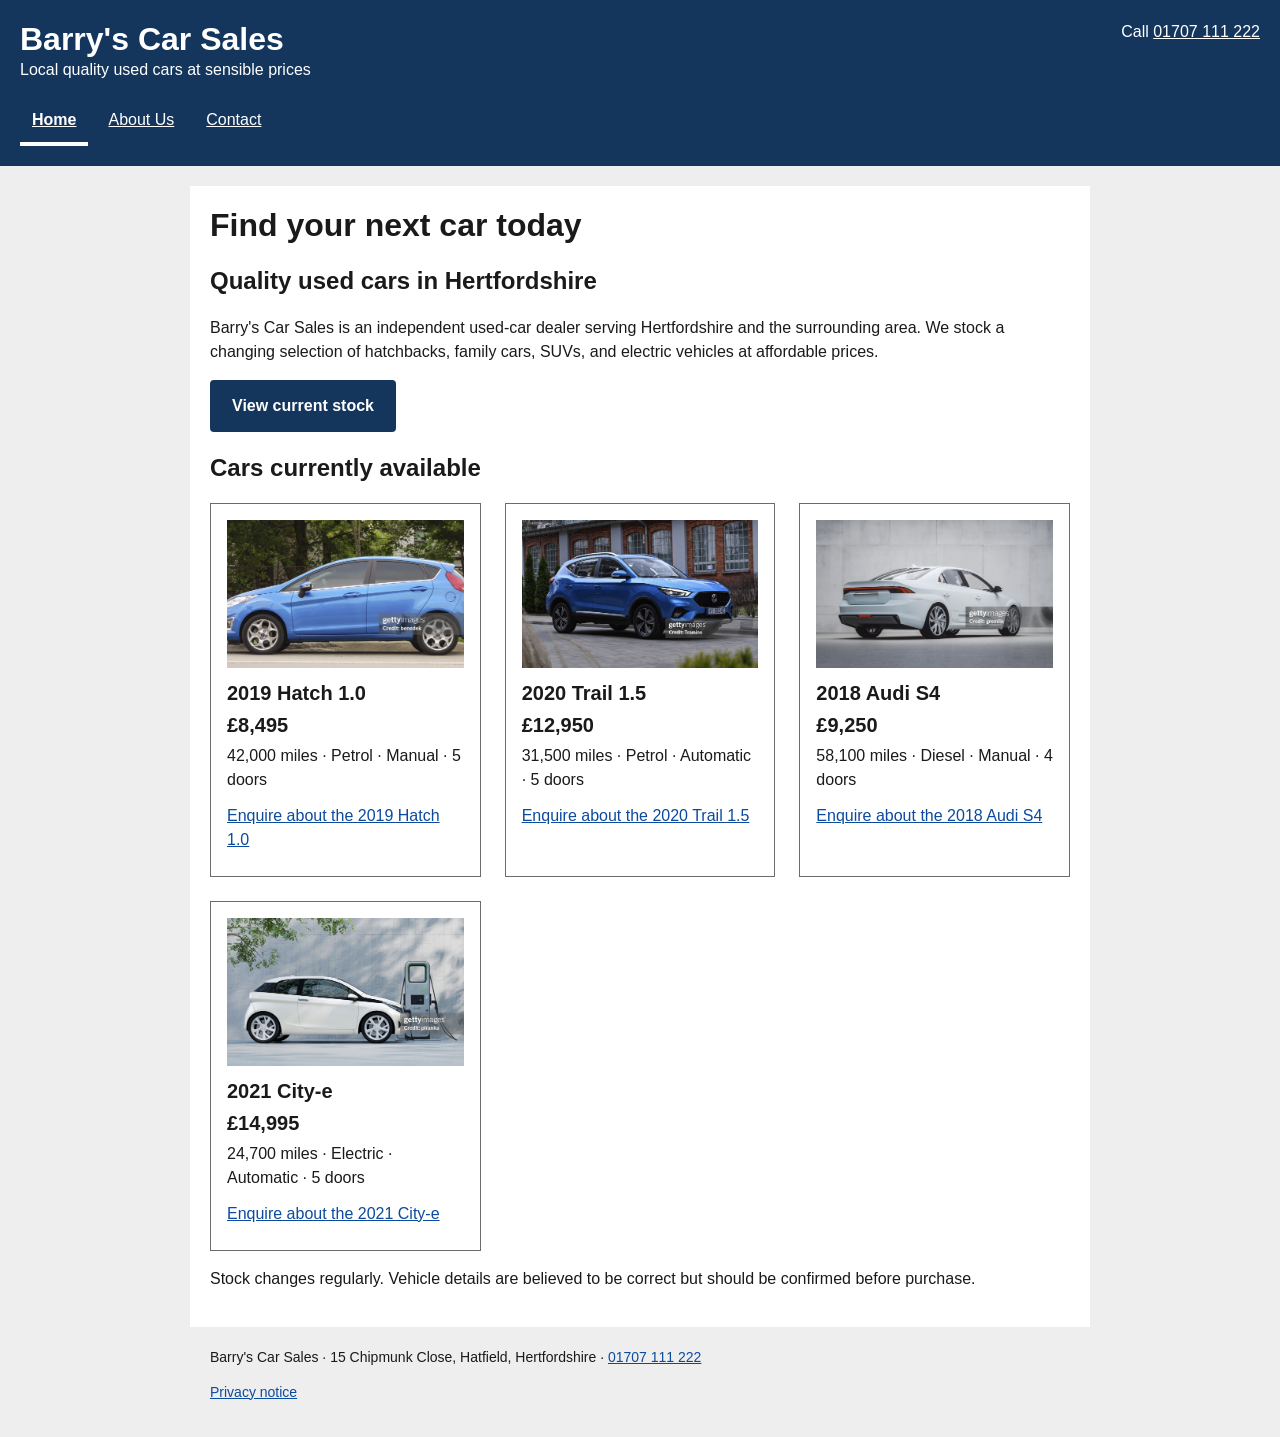
<file: index.html>
<!DOCTYPE html>
<html lang="en">
<head>
    <meta charset="utf-8">
    <meta name="viewport" content="width=device-width, initial-scale=1">
    <meta name="description" content="Barry's Car Sales is an independent used-car dealer in Hatfield, Hertfordshire. Browse our current stock.">
    <title>Used Cars in Hatfield | Barry's Car Sales</title>
    <link rel="icon" href="favicon.svg" type="image/svg+xml">
    <link rel="stylesheet" href="styles.css">
    <script src="script.js" defer></script>
</head>
<body>
<a class="skip-link" href="#main">Skip to main content</a>

<header>
    <div class="header-top">
        <div>
            <p class="site-name"><a href="index.html">Barry's Car Sales</a></p>
            <p>Local quality used cars at sensible prices</p>
        </div>
        <p>Call <a href="tel:+441707111222">01707 111 222</a></p>
    </div>
    <nav aria-label="Main">
        <a href="index.html" aria-current="page">Home</a>
        <a href="about.html">About Us</a>
        <a href="enquiry.html">Contact</a>
    </nav>
</header>

<main id="main">
    <h1>Find your next car today</h1>

    <section aria-labelledby="intro">
        <h2 id="intro">Quality used cars in Hertfordshire</h2>
        <p>Barry's Car Sales is an independent used-car dealer serving Hertfordshire and the surrounding area. We stock a changing selection of hatchbacks, family cars, SUVs, and electric vehicles at affordable prices.</p>
        <p><a class="button" href="#cars">View current stock</a></p>
    </section>

    <section aria-labelledby="cars">
        <h2 id="cars">Cars currently available</h2>

        <ul class="cars">
            <li>
                <img src="hatchback.jpg" alt="Blue five-door hatchback parked at the roadside">
                <h3>2019 Hatch 1.0</h3>
                <p class="price">£8,495</p>
                <p>42,000 miles · Petrol · Manual · 5 doors</p>
                <a href="enquiry.html?car=2019+Hatch+1.0">Enquire about the 2019 Hatch 1.0</a>
            </li>

            <li>
                <img src="suv.jpg" alt="A blue SUV for sale">
                <h3>2020 Trail 1.5</h3>
                <p class="price">£12,950</p>
                <p>31,500 miles · Petrol · Automatic · 5 doors</p>
                <a href="enquiry.html?car=2020+Trail+1.5">Enquire about the 2020 Trail 1.5</a>
            </li>

            <li>
                <img src="saloon.jpg" alt="White saloon car seen from the rear, parked in front of a concrete wall">
                <h3>2018 Audi S4</h3>
                <p class="price">£9,250</p>
                <p>58,100 miles · Diesel · Manual · 4 doors</p>
                <a href="enquiry.html?car=2018+Audi+S4">Enquire about the 2018 Audi S4</a>
            </li>

            <li>
                <img src="electric.jpg" alt="White electric car connected to a charging point">
                <h3>2021 City-e</h3>
                <p class="price">£14,995</p>
                <p>24,700 miles · Electric · Automatic · 5 doors</p>
                <a href="enquiry.html?car=2021+City-e">Enquire about the 2021 City-e</a>
            </li>
        </ul>
    </section>

    <p>Stock changes regularly. Vehicle details are believed to be correct but should be confirmed before purchase.</p>
</main>

<footer>
    <address>
        Barry's Car Sales · 15 Chipmunk Close, Hatfield, Hertfordshire ·
        <a href="tel:+441707111222">01707 111 222</a>
    </address>
    <p><a href="privacy.html">Privacy notice</a></p>
</footer>
</body>
</html>
</file>
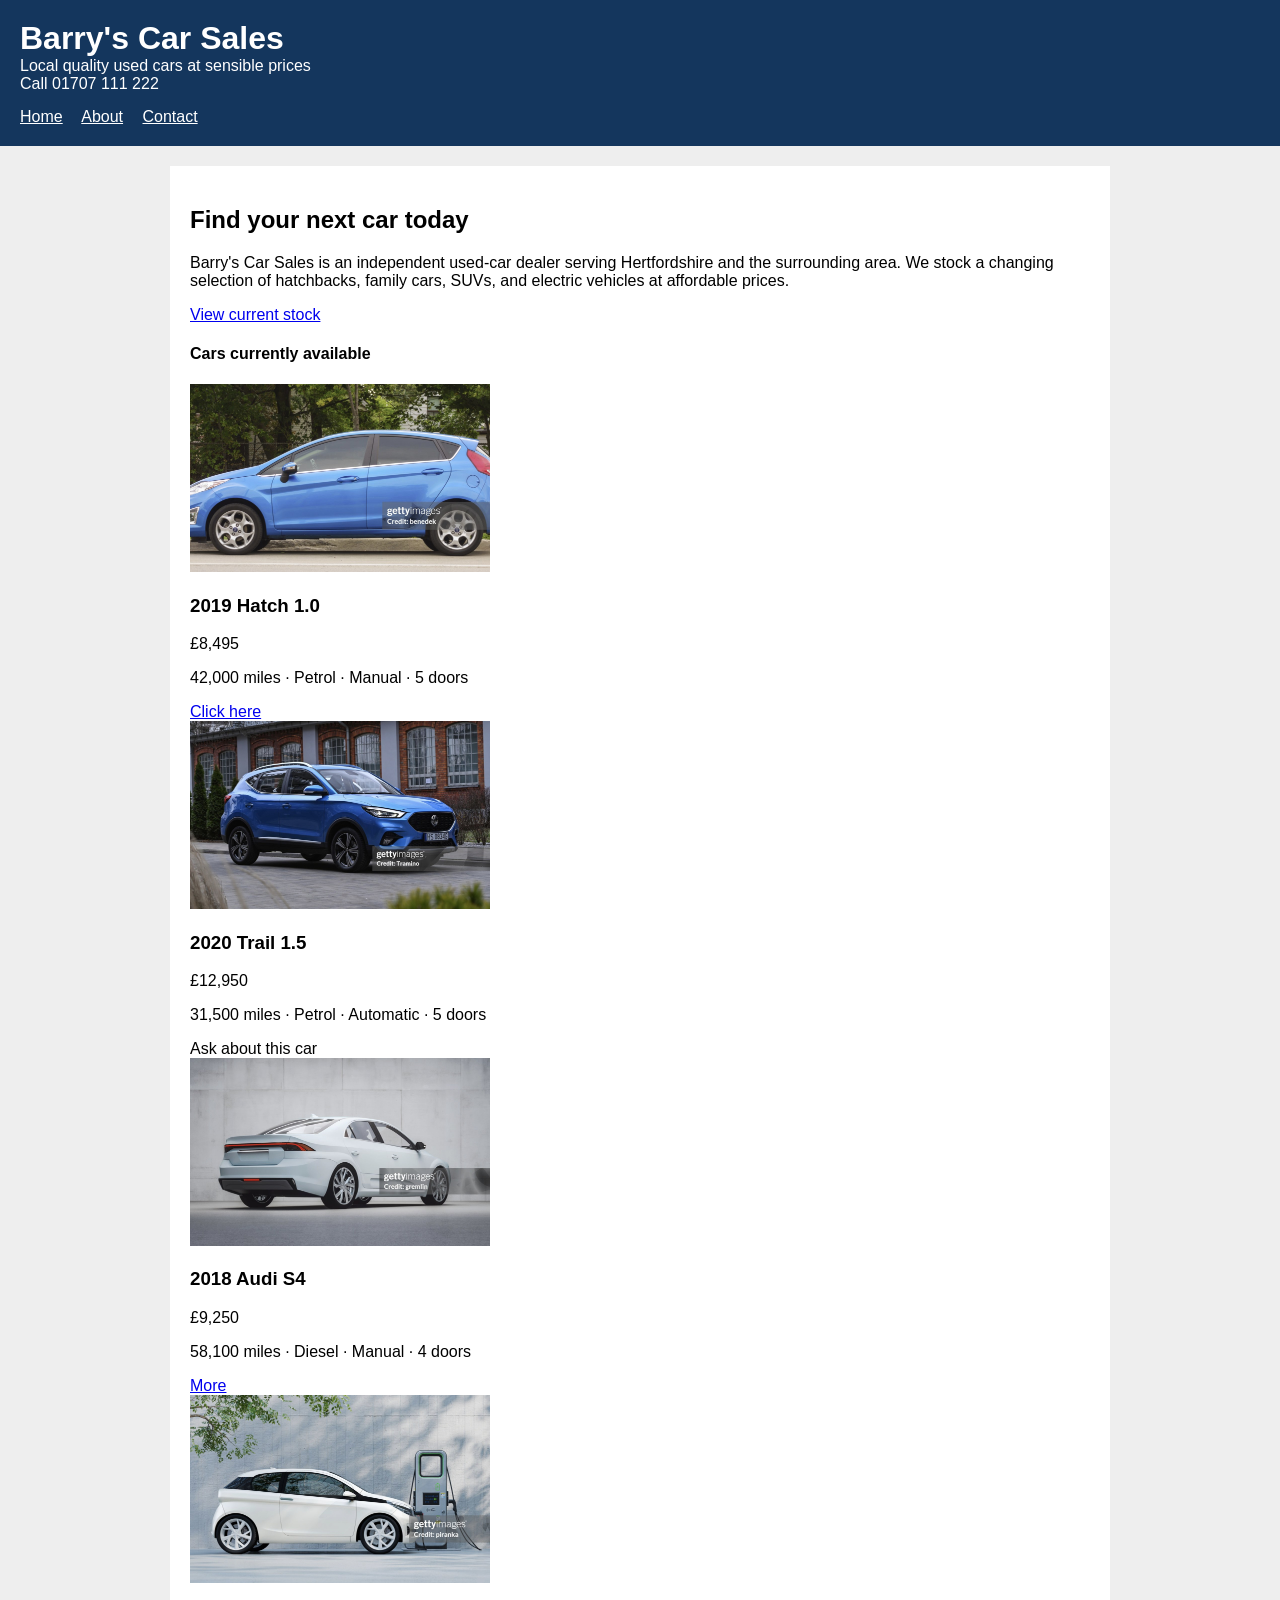
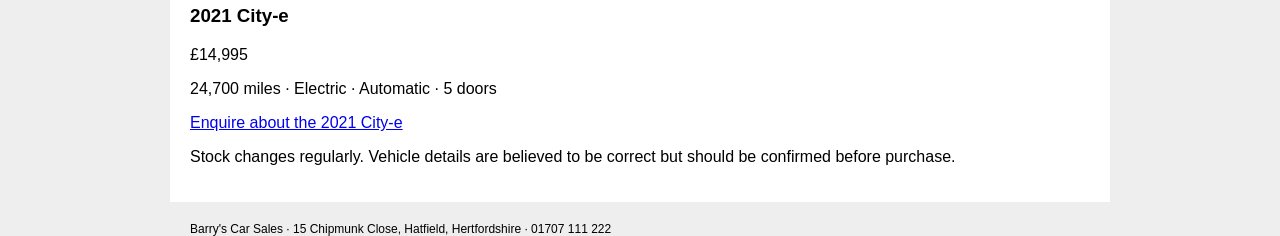
<file: original/index.html>
<!DOCTYPE html>
<html>
<head>
    <meta charset="utf-8">
    <title>Barry's Car Sales</title>
    <link rel="stylesheet" href="styles.css">
    <script src="script.js" defer></script>
</head>
<body>
<header>
    <div>
        <div>
            <h1>Barry's Car Sales</h1>
            <div>Local quality used cars at sensible prices</div>
        </div>
        <div>Call 01707 111 222</div>
    </div>
    <nav>
        <a href="index.html">Home</a>
        <a href="about.html">About</a>
        <a href="enquiry.html">Contact</a>
    </nav>
</header>

<main>
    <section>
        <h2>Find your next car today</h2>
        <p>Barry's Car Sales is an independent used-car dealer serving Hertfordshire and the surrounding area. We stock a changing selection of hatchbacks, family cars, SUVs, and electric vehicles at affordable prices.</p>
        <a href="#cars">View current stock</a>
    </section>

    <h4 id="cars">Cars currently available</h4>

    <div>
        <div>
            <img src="hatchback.jpg">
            <h3>2019 Hatch 1.0</h3>
            <div>£8,495</div>
            <p>42,000 miles · Petrol · Manual · 5 doors</p>
            <a href="enquiry.html">Click here</a>
        </div>

        <div>
            <img src="suv.jpg" alt="A blue SUV for sale">
            <h3>2020 Trail 1.5</h3>
            <div>£12,950</div>
            <p>31,500 miles · Petrol · Automatic · 5 doors</p>
            <div id="suv-enquiry">Ask about this car</div>
        </div>

        <div>
            <img src="saloon.jpg" alt="car">
            <h3>2018 Audi S4</h3>
            <div>£9,250</div>
            <p>58,100 miles · Diesel · Manual · 4 doors</p>
            <a href="enquiry.html">More</a>
        </div>

        <div>
            <img src="electric.jpg" alt="White electric car connected to a charging point">
            <h3>2021 City-e</h3>
            <div>£14,995</div>
            <p>24,700 miles · Electric · Automatic · 5 doors</p>
            <a href="enquiry.html">Enquire about the 2021 City-e</a>
        </div>
    </div>

    <p>Stock changes regularly. Vehicle details are believed to be correct but should be confirmed before purchase.</p>
</main>

<footer>
    Barry's Car Sales · 15 Chipmunk Close, Hatfield, Hertfordshire · 01707 111 222
</footer>
</body>
</html>
</file>
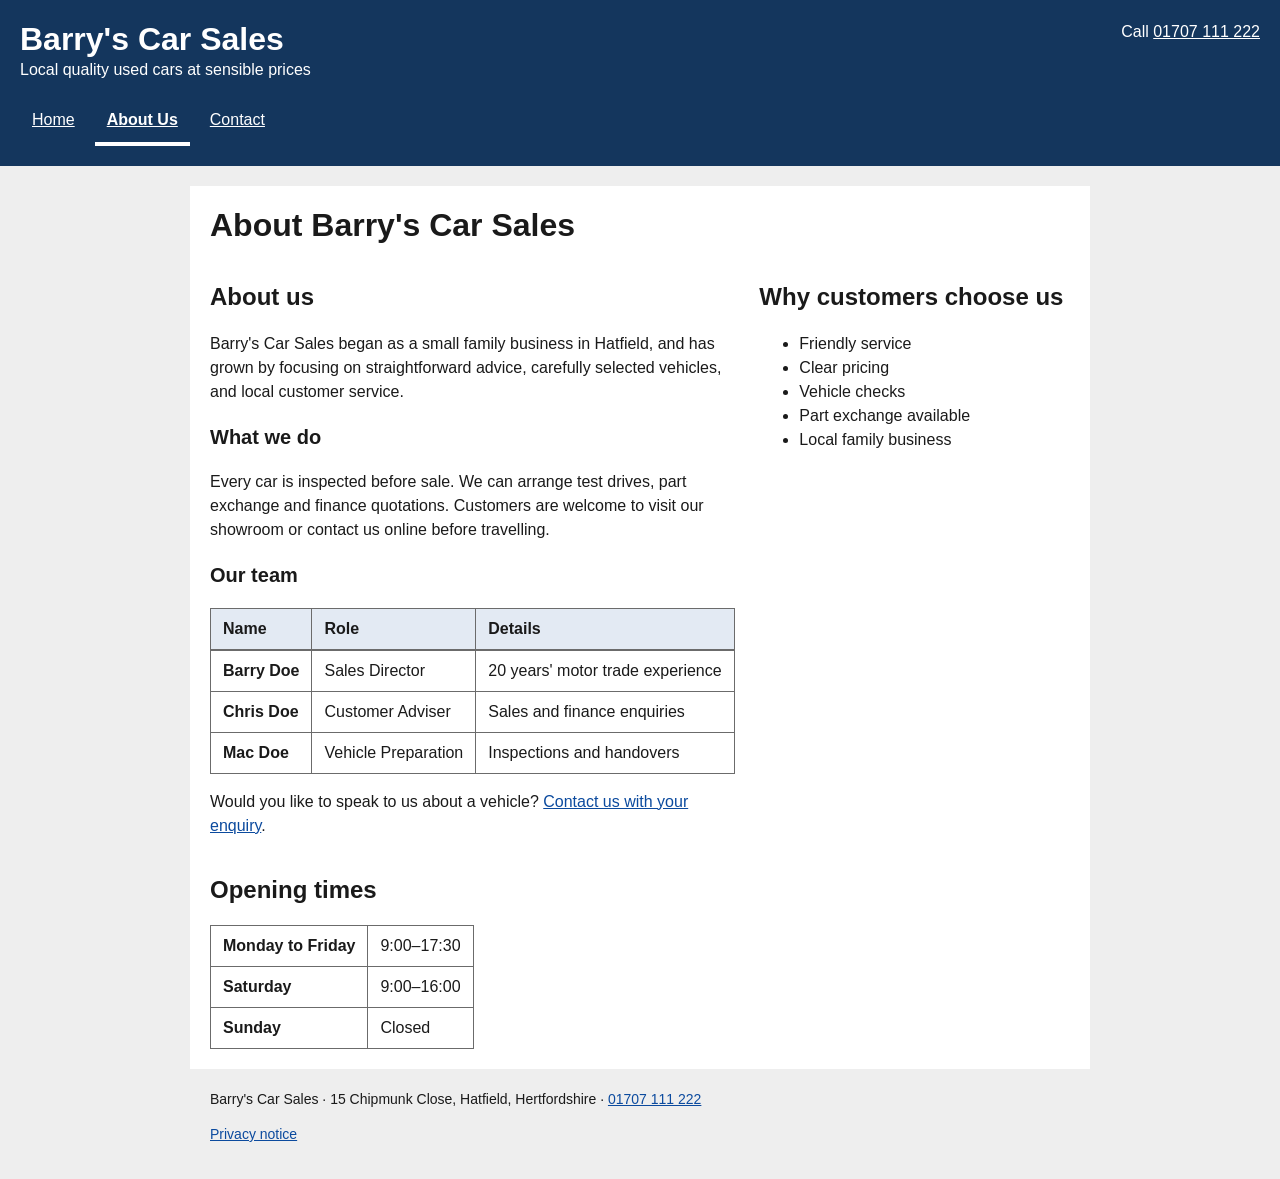
<file: about.html>
<!DOCTYPE html>
<html lang="en">
<head>
    <meta charset="utf-8">
    <meta name="viewport" content="width=device-width, initial-scale=1">
    <meta name="description" content="About Barry's Car Sales, a local family business in Hatfield selling quality used cars.">
    <title>About Us | Barry's Car Sales</title>
    <link rel="icon" href="favicon.svg" type="image/svg+xml">
    <link rel="stylesheet" href="styles.css">
    <script src="script.js" defer></script>
</head>
<body>
<a class="skip-link" href="#main">Skip to main content</a>

<header>
    <div class="header-top">
        <div>
            <p class="site-name"><a href="index.html">Barry's Car Sales</a></p>
            <p>Local quality used cars at sensible prices</p>
        </div>
        <p>Call <a href="tel:+441707111222">01707 111 222</a></p>
    </div>
    <nav aria-label="Main">
        <a href="index.html">Home</a>
        <a href="about.html" aria-current="page">About Us</a>
        <a href="enquiry.html">Contact</a>
    </nav>
</header>

<main id="main">
    <h1>About Barry's Car Sales</h1>

    <div>
        <section>
            <h2>About us</h2>
            <p>Barry's Car Sales began as a small family business in Hatfield, and has grown by focusing on straightforward advice, carefully selected vehicles, and local customer service.</p>

            <h3>What we do</h3>
            <p>Every car is inspected before sale. We can arrange test drives, part exchange and finance quotations. Customers are welcome to visit our showroom or contact us online before travelling.</p>

            <h3>Our team</h3>
            <table>
                <caption class="visually-hidden">Our team and their roles</caption>
                <thead>
                    <tr>
                        <th scope="col">Name</th>
                        <th scope="col">Role</th>
                        <th scope="col">Details</th>
                    </tr>
                </thead>
                <tbody>
                    <tr>
                        <th scope="row">Barry Doe</th>
                        <td>Sales Director</td>
                        <td>20 years' motor trade experience</td>
                    </tr>
                    <tr>
                        <th scope="row">Chris Doe</th>
                        <td>Customer Adviser</td>
                        <td>Sales and finance enquiries</td>
                    </tr>
                    <tr>
                        <th scope="row">Mac Doe</th>
                        <td>Vehicle Preparation</td>
                        <td>Inspections and handovers</td>
                    </tr>
                </tbody>
            </table>

            <p>Would you like to speak to us about a vehicle? <a href="enquiry.html">Contact us with your enquiry</a>.</p>
        </section>

        <aside aria-labelledby="why-us">
            <h2 id="why-us">Why customers choose us</h2>
            <ul>
                <li>Friendly service</li>
                <li>Clear pricing</li>
                <li>Vehicle checks</li>
                <li>Part exchange available</li>
                <li>Local family business</li>
            </ul>
        </aside>
    </div>

    <section aria-labelledby="opening-times">
        <h2 id="opening-times">Opening times</h2>
        <table>
            <caption class="visually-hidden">Opening times</caption>
            <tbody>
                <tr><th scope="row">Monday to Friday</th><td>9:00–17:30</td></tr>
                <tr><th scope="row">Saturday</th><td>9:00–16:00</td></tr>
                <tr><th scope="row">Sunday</th><td>Closed</td></tr>
            </tbody>
        </table>
    </section>
</main>

<footer>
    <address>
        Barry's Car Sales · 15 Chipmunk Close, Hatfield, Hertfordshire ·
        <a href="tel:+441707111222">01707 111 222</a>
    </address>
    <p><a href="privacy.html">Privacy notice</a></p>
</footer>
</body>
</html>
</file>
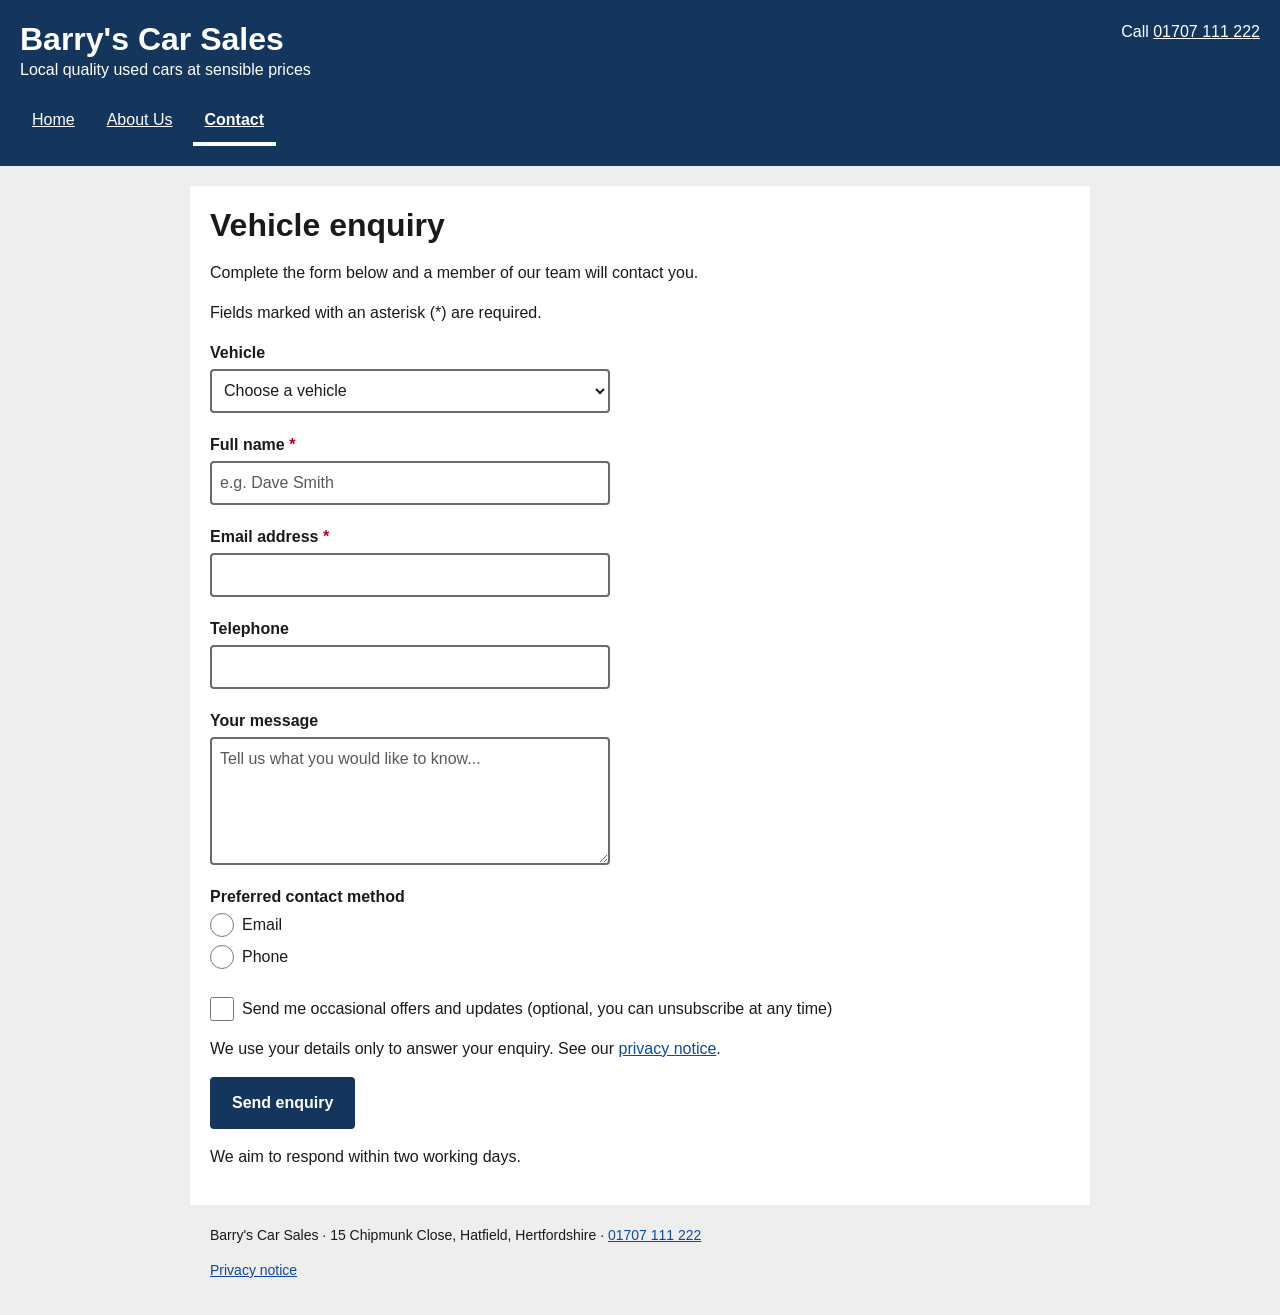
<file: enquiry.html>
<!DOCTYPE html>
<html lang="en">
<head>
    <meta charset="utf-8">
    <meta name="viewport" content="width=device-width, initial-scale=1">
    <meta name="description" content="Send a vehicle enquiry to Barry's Car Sales in Hatfield.">
    <title>Vehicle Enquiry | Barry's Car Sales</title>
    <link rel="icon" href="favicon.svg" type="image/svg+xml">
    <link rel="stylesheet" href="styles.css">
    <script src="script.js" defer></script>
</head>
<body>
<a class="skip-link" href="#main">Skip to main content</a>

<header>
    <div class="header-top">
        <div>
            <p class="site-name"><a href="index.html">Barry's Car Sales</a></p>
            <p>Local quality used cars at sensible prices</p>
        </div>
        <p>Call <a href="tel:+441707111222">01707 111 222</a></p>
    </div>
    <nav aria-label="Main">
        <a href="index.html">Home</a>
        <a href="about.html">About Us</a>
        <a href="enquiry.html" aria-current="page">Contact</a>
    </nav>
</header>

<main id="main">
    <h1>Vehicle enquiry</h1>
    <p>Complete the form below and a member of our team will contact you.</p>
    <p>Fields marked with an asterisk (<span aria-hidden="true">*</span><span class="visually-hidden">star</span>) are required.</p>

    <div id="error-summary" class="error-summary" role="alert" tabindex="-1" hidden></div>
    <div id="success" class="success" role="status" tabindex="-1" hidden>
        Thank you. Your enquiry has been sent and we aim to respond within two working days.
    </div>

    <form id="enquiry-form" action="#" method="post" novalidate>
        <div class="field">
            <label for="car">Vehicle</label>
            <select id="car" name="car">
                <option value="">Choose a vehicle</option>
                <option>2019 Hatch 1.0</option>
                <option>2020 Trail 1.5</option>
                <option>2018 Audi S4</option>
                <option>2021 City-e</option>
            </select>
        </div>

        <div class="field">
            <label for="name">Full name <span class="req" aria-hidden="true">*</span></label>
            <input type="text" id="name" name="name" autocomplete="name"
                   placeholder="e.g. Dave Smith" required aria-describedby="name-error">
            <p class="error" id="name-error" hidden></p>
        </div>

        <div class="field">
            <label for="email">Email address <span class="req" aria-hidden="true">*</span></label>
            <input type="email" id="email" name="email" autocomplete="email"
                   required aria-describedby="email-error">
            <p class="error" id="email-error" hidden></p>
        </div>

        <div class="field">
            <label for="phone">Telephone</label>
            <input type="tel" id="phone" name="phone" autocomplete="tel">
        </div>

        <div class="field">
            <label for="message">Your message</label>
            <textarea id="message" name="message" placeholder="Tell us what you would like to know..."></textarea>
        </div>

        <fieldset class="field" role="radiogroup" aria-labelledby="contact-legend">
            <legend id="contact-legend">Preferred contact method</legend>
            <div class="choice">
                <input type="radio" id="contact-email" name="contact" value="email">
                <label for="contact-email">Email</label>
            </div>
            <div class="choice">
                <input type="radio" id="contact-phone" name="contact" value="phone">
                <label for="contact-phone">Phone</label>
            </div>
        </fieldset>

        <div class="choice">
            <input type="checkbox" id="updates" name="updates">
            <label for="updates">Send me occasional offers and updates (optional, you can unsubscribe at any time)</label>
        </div>

        <p>We use your details only to answer your enquiry. See our <a href="privacy.html">privacy notice</a>.</p>

        <button type="submit">Send enquiry</button>
    </form>

    <p>We aim to respond within two working days.</p>
</main>

<footer>
    <address>
        Barry's Car Sales · 15 Chipmunk Close, Hatfield, Hertfordshire ·
        <a href="tel:+441707111222">01707 111 222</a>
    </address>
    <p><a href="privacy.html">Privacy notice</a></p>
</footer>
</body>
</html>
</file>
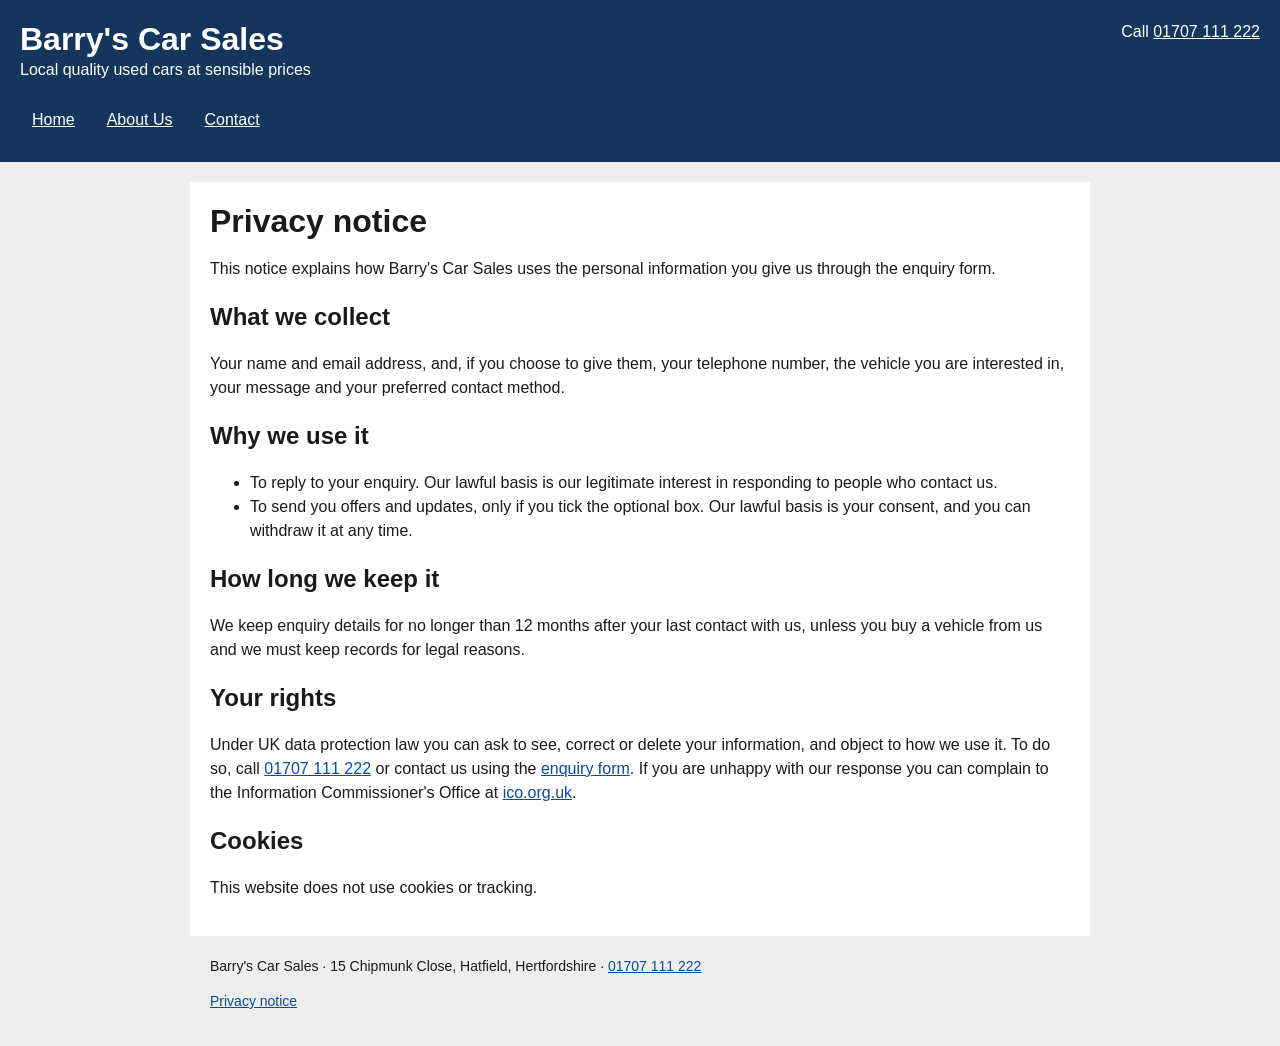
<file: privacy.html>
<!DOCTYPE html>
<html lang="en">
<head>
    <meta charset="utf-8">
    <meta name="viewport" content="width=device-width, initial-scale=1">
    <meta name="description" content="How Barry's Car Sales uses the personal information you send us.">
    <title>Privacy Notice | Barry's Car Sales</title>
    <link rel="icon" href="favicon.svg" type="image/svg+xml">
    <link rel="stylesheet" href="styles.css">
    <script src="script.js" defer></script>
</head>
<body>
<a class="skip-link" href="#main">Skip to main content</a>

<header>
    <div class="header-top">
        <div>
            <p class="site-name"><a href="index.html">Barry's Car Sales</a></p>
            <p>Local quality used cars at sensible prices</p>
        </div>
        <p>Call <a href="tel:+441707111222">01707 111 222</a></p>
    </div>
    <nav aria-label="Main">
        <a href="index.html">Home</a>
        <a href="about.html">About Us</a>
        <a href="enquiry.html">Contact</a>
    </nav>
</header>

<main id="main">
    <h1>Privacy notice</h1>
    <p>This notice explains how Barry's Car Sales uses the personal information you give us through the enquiry form.</p>

    <h2>What we collect</h2>
    <p>Your name and email address, and, if you choose to give them, your telephone number, the vehicle you are interested in, your message and your preferred contact method.</p>

    <h2>Why we use it</h2>
    <ul>
        <li>To reply to your enquiry. Our lawful basis is our legitimate interest in responding to people who contact us.</li>
        <li>To send you offers and updates, only if you tick the optional box. Our lawful basis is your consent, and you can withdraw it at any time.</li>
    </ul>

    <h2>How long we keep it</h2>
    <p>We keep enquiry details for no longer than 12 months after your last contact with us, unless you buy a vehicle from us and we must keep records for legal reasons.</p>

    <h2>Your rights</h2>
    <p>Under UK data protection law you can ask to see, correct or delete your information, and object to how we use it. To do so, call <a href="tel:+441707111222">01707 111 222</a> or contact us using the <a href="enquiry.html">enquiry form</a>. If you are unhappy with our response you can complain to the Information Commissioner's Office at <a href="https://ico.org.uk">ico.org.uk</a>.</p>

    <h2>Cookies</h2>
    <p>This website does not use cookies or tracking.</p>
</main>

<footer>
    <address>
        Barry's Car Sales · 15 Chipmunk Close, Hatfield, Hertfordshire ·
        <a href="tel:+441707111222">01707 111 222</a>
    </address>
    <p><a href="privacy.html" aria-current="page">Privacy notice</a></p>
</footer>
</body>
</html>
</file>
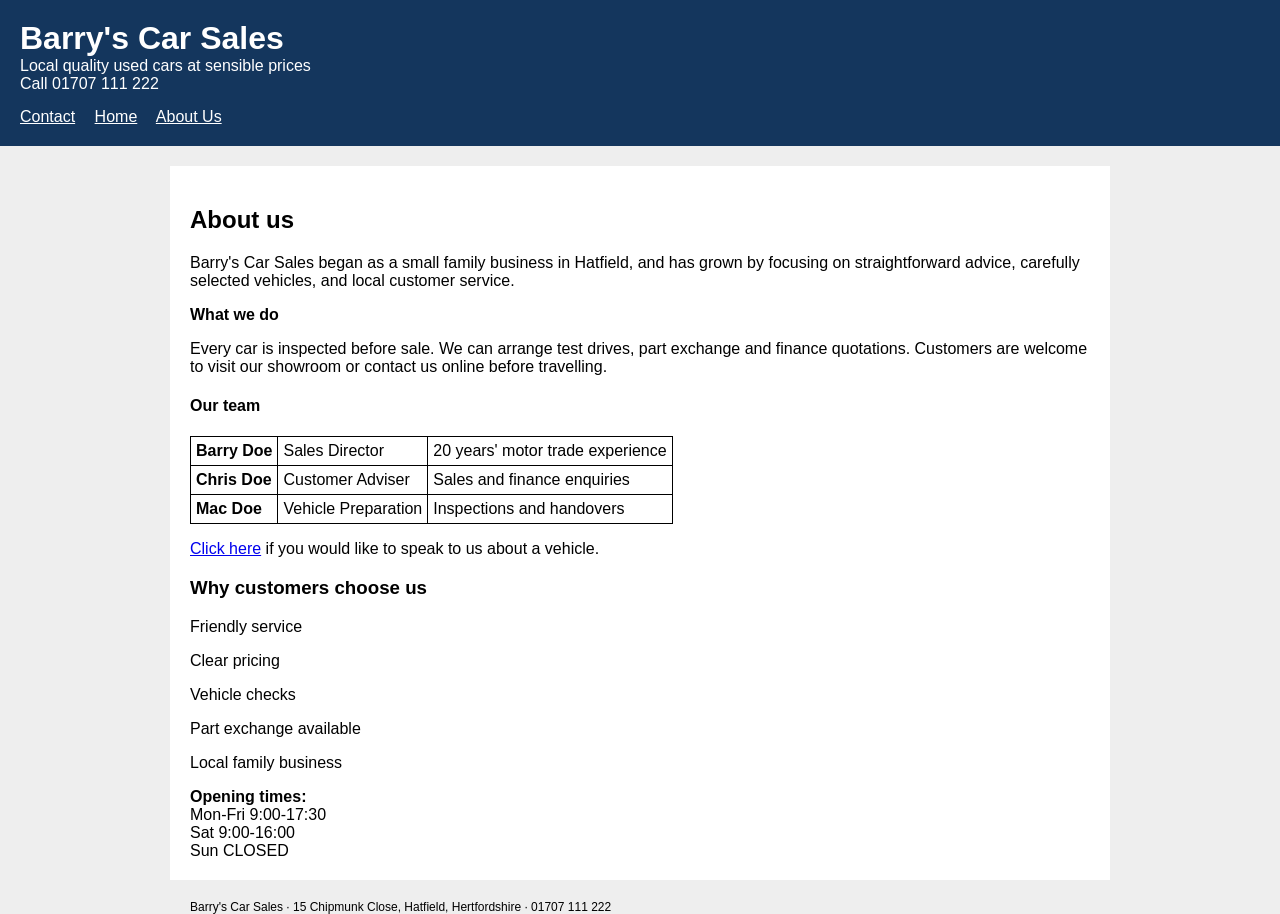
<file: original/about.html>
<!DOCTYPE html>
<html lang="en">
<head>
    <meta charset="utf-8">
    <title>About Barry's Car Sales</title>
    <link rel="stylesheet" href="styles.css">
    <script src="script.js" defer></script>
</head>
<body>
<header>
    <div>
        <div>
            <h1>Barry's Car Sales</h1>
            <div>Local quality used cars at sensible prices</div>
        </div>
        <div>Call 01707 111 222</div>
    </div>
    <nav>
        <a href="enquiry.html">Contact</a>
        <a href="index.html">Home</a>
        <a href="about.html">About Us</a>
    </nav>
</header>

<main>
    <div>
        <section>
            <h2>About us</h2>
            <p>Barry's Car Sales began as a small family business in Hatfield, and has grown by focusing on straightforward advice, carefully selected vehicles, and local customer service.</p>

            <div><strong>What we do</strong></div>
            <p>Every car is inspected before sale. We can arrange test drives, part exchange and finance quotations. Customers are welcome to visit our showroom or contact us online before travelling.</p>

            <h4>Our team</h4>
            <table>
                <tr>
                    <td><strong>Barry Doe</strong></td>
                    <td>Sales Director</td>
                    <td>20 years' motor trade experience</td>
                </tr>
                <tr>
                    <td><strong>Chris Doe</strong></td>
                    <td>Customer Adviser</td>
                    <td>Sales and finance enquiries</td>
                </tr>
                <tr>
                    <td><strong>Mac Doe</strong></td>
                    <td>Vehicle Preparation</td>
                    <td>Inspections and handovers</td>
                </tr>
            </table>

            <p><a href="enquiry.html">Click here</a> if you would like to speak to us about a vehicle.</p>
        </section>

        <aside>
            <h3>Why customers choose us</h3>
            <p>Friendly service</p>
            <p>Clear pricing</p>
            <p>Vehicle checks</p>
            <p>Part exchange available</p>
            <p>Local family business</p>
        </aside>
    </div>

    <div>
        <strong>Opening times:</strong><br>
        Mon-Fri 9:00-17:30<br>
        Sat 9:00-16:00<br>
        Sun CLOSED
    </div>
</main>

<footer>
    Barry's Car Sales · 15 Chipmunk Close, Hatfield, Hertfordshire · 01707 111 222
</footer>
</body>
</html>
</file>
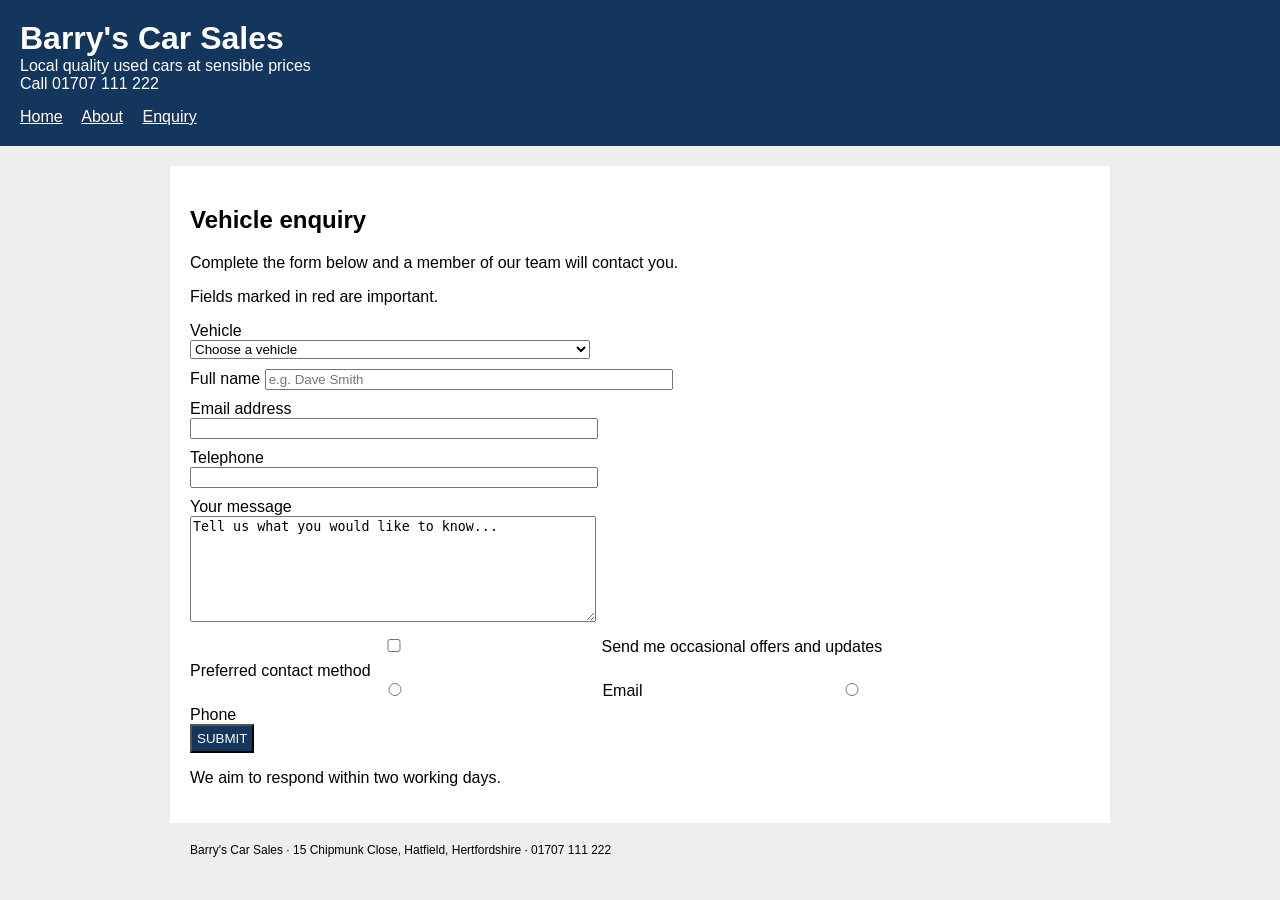
<file: original/enquiry.html>
<!DOCTYPE html>
<html lang="en">
<head>
    <meta charset="utf-8">
    <title>Vehicle Enquiry - Barry's Car Sales</title>
    <link rel="stylesheet" href="styles.css">
    <script src="script.js" defer></script>
</head>
<body>
<header>
    <div>
        <div>
            <h1>Barry's Car Sales</h1>
            <div>Local quality used cars at sensible prices</div>
        </div>
        <div>Call 01707 111 222</div>
    </div>
    <nav>
        <a href="index.html">Home</a>
        <a href="about.html">About</a>
        <a href="enquiry.html">Enquiry</a>
    </nav>
</header>

<main>
    <h2>Vehicle enquiry</h2>
    <p>Complete the form below and a member of our team will contact you.</p>
    <p>Fields marked in red are important.</p>

    <form action="#" method="post">
        <div>
            <label for="car">Vehicle</label>
            <select id="car" name="car">
                <option value="">Choose a vehicle</option>
                <option>2019 Hatch 1.0</option>
                <option>2020 Trail 1.5</option>
                <option>2018 Audi S4</option>
                <option>2021 City-e</option>
            </select>
        </div>

        <div>
            <span>Full name</span>
            <input type="text" name="name" placeholder="e.g. Dave Smith">
        </div>

        <div>
            <label for="email">Email address</label>
            <input type="text" id="email" name="email">
        </div>

        <div>
            <label for="phone">Telephone</label>
            <input type="text" id="phone" name="phone">
        </div>

        <div>
            <label for="message">Your message</label>
            <textarea id="message" name="message">Tell us what you would like to know...</textarea>
        </div>

        <div>
            <input type="checkbox" id="updates" name="updates">
            <span>Send me occasional offers and updates</span>
        </div>

        <div>
            <label>Preferred contact method</label>
            <div>
                <input type="radio" name="contact" value="email"> Email
                <input type="radio" name="contact" value="phone"> Phone
            </div>
        </div>

        <button type="submit">SUBMIT</button>
    </form>

    <p>We aim to respond within two working days.</p>
</main>

<footer>
    Barry's Car Sales · 15 Chipmunk Close, Hatfield, Hertfordshire · 01707 111 222
</footer>
</body>
</html>
</file>
<file: styles.css>
:root {
    --navy: #14365d;
    --text: #1a1a1a;
    --link: #0b4a9e;
    --error: #b00020;
    --border: #6b6b6b;
    --focus: #ffbf47;
}

*, *::before, *::after { box-sizing: border-box; }

html { font-size: 100%; }

body {
    font-family: Arial, Helvetica, sans-serif;
    font-size: 1rem;
    line-height: 1.5;
    color: var(--text);
    margin: 0;
    background: #eeeeee;
}

a { color: var(--link); text-decoration: underline; }
a:hover { text-decoration-thickness: 3px; }

a:focus-visible,
button:focus-visible,
input:focus-visible,
select:focus-visible,
textarea:focus-visible,
[tabindex]:focus-visible {
    outline: 3px solid var(--focus);
    outline-offset: 2px;
    box-shadow: 0 0 0 5px var(--text);
}

.skip-link {
    position: absolute;
    left: 0.5rem;
    top: -4rem;
    z-index: 10;
    background: #ffffff;
    color: var(--text);
    padding: 0.75rem 1rem;
}
.skip-link:focus { top: 0.5rem; }

.visually-hidden {
    position: absolute !important;
    width: 1px; height: 1px;
    margin: -1px; padding: 0; border: 0;
    overflow: hidden;
    clip: rect(0 0 0 0);
    white-space: nowrap;
}

header {
    background: var(--navy);
    color: #ffffff;
    padding: 1.25rem;
}
header a { color: #ffffff; }
header p { margin: 0; }

.header-top {
    display: flex;
    flex-wrap: wrap;
    justify-content: space-between;
    gap: 0.5rem 1.5rem;
}

.site-name {
    font-size: 2rem;
    font-weight: bold;
    line-height: 1.2;
}
.site-name a { text-decoration: none; }
.site-name a:hover { text-decoration: underline; }

nav {
    margin-top: 1rem;
    display: flex;
    flex-wrap: wrap;
    gap: 0.5rem 0.5rem;
}
nav a {
    display: inline-block;
    padding: 0.5rem 0.75rem;
    min-height: 44px;
    line-height: 1.75;
}
nav a[aria-current="page"] {
    font-weight: bold;
    border-bottom: 4px solid #ffffff;
}

main {
    max-width: 900px;
    margin: 1.25rem auto;
    padding: 1.25rem;
    background: #ffffff;
}

h1 { font-size: 2rem; margin: 0 0 1rem; line-height: 1.2; }
h2 { font-size: 1.5rem; line-height: 1.3; }
h3 { font-size: 1.25rem; line-height: 1.3; }

img { max-width: 100%; height: auto; display: block; }

.about-layout, main > div:has(> aside) {
    display: flex;
    flex-wrap: wrap;
    gap: 1.5rem;
}
main > div:has(> aside) > section { flex: 2 1 22rem; }
main > div:has(> aside) > aside { flex: 1 1 14rem; }

button,
.button {
    display: inline-block;
    background: var(--navy);
    color: #ffffff;
    font: inherit;
    font-weight: bold;
    padding: 0.75rem 1.25rem;
    min-height: 44px;
    border: 2px solid var(--navy);
    border-radius: 4px;
    text-decoration: none;
    cursor: pointer;
}
button:hover, .button:hover { background: #0c2340; }

.cars {
    list-style: none;
    margin: 0;
    padding: 0;
    display: grid;
    grid-template-columns: repeat(auto-fit, minmax(16rem, 1fr));
    gap: 1.5rem;
}
.cars li {
    border: 1px solid var(--border);
    padding: 1rem;
}
.cars h3 { margin: 0.75rem 0 0.25rem; }
.cars p { margin: 0.25rem 0; }
.price { font-size: 1.25rem; font-weight: bold; }
.cars a { display: inline-block; padding: 0.5rem 0; }

table {
    border-collapse: collapse;
    max-width: 100%;
}
caption { text-align: left; font-weight: bold; padding-bottom: 0.5rem; }
th, td {
    border: 1px solid var(--border);
    padding: 0.5rem 0.75rem;
    text-align: left;
    vertical-align: top;
}
thead th { background: #e3eaf3; }

.field { margin-bottom: 1.25rem; }

label, legend {
    display: block;
    font-weight: bold;
    margin-bottom: 0.25rem;
    padding: 0;
}

input[type="text"],
input[type="email"],
input[type="tel"],
select,
textarea {
    display: block;
    width: 100%;
    max-width: 25rem;
    font: inherit;
    padding: 0.5rem;
    min-height: 44px;
    border: 2px solid var(--border);
    border-radius: 4px;
    background: #ffffff;
    color: var(--text);
}
textarea { min-height: 8rem; }
::placeholder { color: #595959; opacity: 1; }

fieldset { border: 0; margin: 0 0 1.25rem; padding: 0; min-width: 0; }

.choice {
    display: flex;
    align-items: center;
    gap: 0.5rem;
    margin-bottom: 0.5rem;
}
.choice input { width: 1.5rem; height: 1.5rem; margin: 0; flex: none; }
.choice label { margin: 0; font-weight: normal; }

.req { color: var(--error); font-weight: bold; }

input[aria-invalid="true"] { border-color: var(--error); }

.error {
    color: var(--error);
    font-weight: bold;
    margin: 0.25rem 0 0;
}
.error::before { content: "Error: "; }

.error-summary,
.success {
    padding: 1rem;
    margin: 1rem 0;
    border: 4px solid var(--error);
}
.error-summary h2 { margin-top: 0; font-size: 1.25rem; }
.error-summary a { color: var(--error); font-weight: bold; }
.success { border-color: #0a6b2d; }
[hidden] { display: none !important; }

footer {
    max-width: 900px;
    margin: 0 auto;
    padding: 0 1.25rem 1.25rem;
    font-size: 0.875rem;
}
footer address { font-style: normal; }

@media (prefers-reduced-motion: reduce) {
    * { scroll-behavior: auto !important; transition: none !important; animation: none !important; }
}
</file>
<file: original/styles.css>
body {
    font-family: Arial;
    margin: 0;
    background: #eeeeee;
}

header {
    background: #14365d;
    color: white;
    padding: 20px;
}

h1 {
    margin: 0;
}

nav {
    margin-top: 15px;
}

nav a {
    color: white;
    margin-right: 15px;
}

main {
    width: 900px;
    margin: 20px auto;
    padding: 20px;
    background: white;
}

img {
    width: 300px;
}

table {
    border-collapse: collapse;
}

td {
    border: 1px solid black;
    padding: 5px;
}

label {
    display: block;
}

input,
select,
textarea {
    width: 400px;
    margin-bottom: 10px;
}

textarea {
    height: 100px;
}

button {
    background: #14365d;
    color: white;
    padding: 5px;
}

footer {
    width: 900px;
    margin: auto;
    font-size: 12px;
}
</file>
